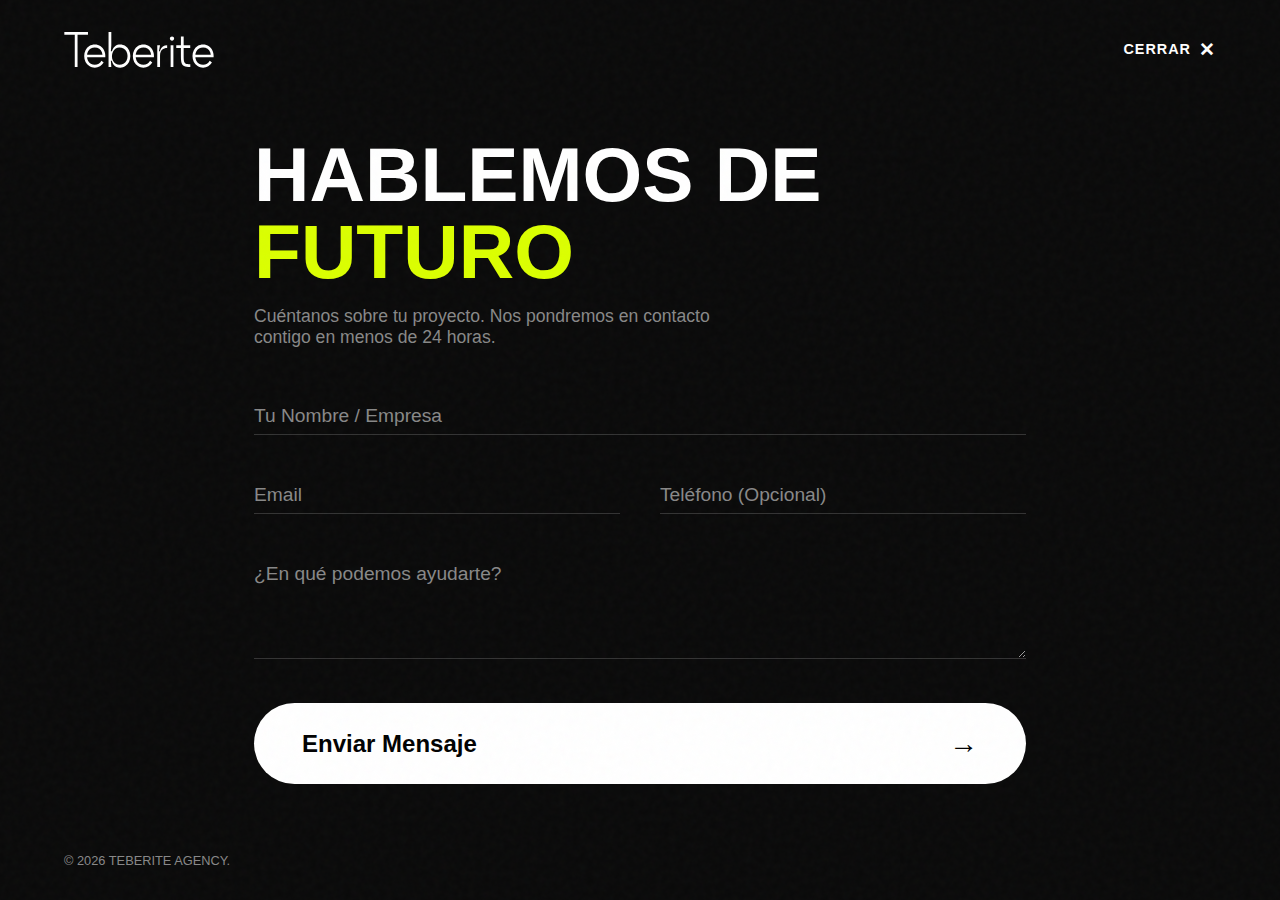
<file: contact.html>
<!DOCTYPE html>
<html lang="es">
  <head>
    <meta charset="UTF-8" />
    <meta name="viewport" content="width=device-width, initial-scale=1.0" />
    <title>Contacto — Teberite</title>
    <link rel="preconnect" href="https://fonts.googleapis.com" />
    <link rel="preconnect" href="https://fonts.gstatic.com" crossorigin />
    <link
      href="https://api.fontshare.com/v2/css?f[]=switzer@300,400,500,600,700,800&display=swap"
      rel="stylesheet"
    />
    <link rel="stylesheet" href="./styles.css" />
  </head>
  <body class="page contact-page-body">
    <div class="noise-overlay"></div>

    <header class="site-header container">
      <a href="index.html" class="logo-link">
        <img src="./Logo blanco .svg" alt="Logo Teberite" class="logo" />
      </a>

      <a href="index.html" class="close-btn" aria-label="Volver al inicio">
        <span class="close-text">CERRAR</span>
        <span class="close-icon">✕</span>
      </a>
    </header>

    <main class="container form-container fade-in visible">
      <div class="form-header">
        <h1 class="form-title">
          HABLEMOS DE<br /><span class="text-accent">FUTURO</span>
        </h1>
        <p class="form-desc">
          Cuéntanos sobre tu proyecto. Nos pondremos en contacto contigo en
          menos de 24 horas.
        </p>
      </div>

      <form
        action="https://formsubmit.co/info@teberite.com"
        method="POST"
        class="contact-form"
      >
        <input
          type="hidden"
          name="_next"
          value="http://tudominio.com/thanks.html"
        />
        <div class="input-group">
          <input type="text" id="name" name="name" placeholder=" " required />
          <label for="name">Tu Nombre / Empresa</label>
        </div>

        <div class="form-row">
          <div class="input-group">
            <input
              type="email"
              id="email"
              name="email"
              placeholder=" "
              required
            />
            <label for="email">Email</label>
          </div>
          <div class="input-group">
            <input type="tel" id="phone" name="phone" placeholder=" " />
            <label for="phone">Teléfono (Opcional)</label>
          </div>
        </div>

        <div class="input-group">
          <textarea
            id="message"
            name="message"
            rows="4"
            placeholder=" "
            required
          ></textarea>
          <label for="message">¿En qué podemos ayudarte?</label>
        </div>

        <div class="form-footer">
          <button type="submit" class="cta-big btn-submit">
            Enviar Mensaje <span>→</span>
          </button>
        </div>
      </form>
    </main>

    <footer class="minimal-footer container">
      <div class="copyright">
        <span>© <span id="year">2025</span> TEBERITE AGENCY.</span>
      </div>
    </footer>

    <script>
      // Actualizar año automáticamente
      const yearSpan = document.getElementById("year");
      if (yearSpan) yearSpan.textContent = new Date().getFullYear();
    </script>
  </body>
</html>
</file>
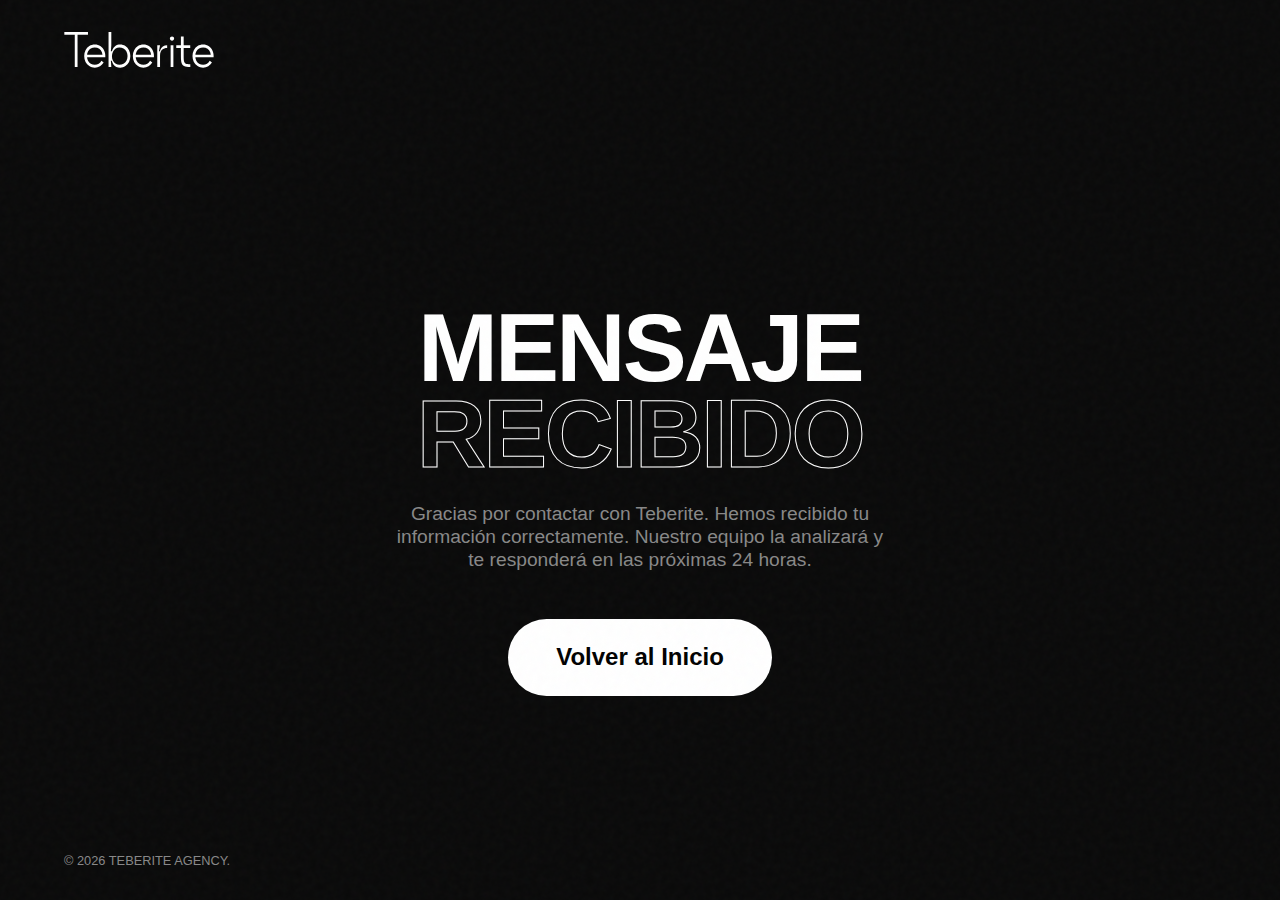
<file: thanks.html>
<!DOCTYPE html>
<html lang="es">
  <head>
    <meta charset="UTF-8" />
    <meta name="viewport" content="width=device-width, initial-scale=1.0" />
    <title>Mensaje Recibido — Teberite</title>
    <link rel="preconnect" href="https://fonts.googleapis.com" />
    <link rel="preconnect" href="https://fonts.gstatic.com" crossorigin />
    <link
      href="https://api.fontshare.com/v2/css?f[]=switzer@300,400,500,600,700,800&display=swap"
      rel="stylesheet"
    />
    <link rel="stylesheet" href="./styles.css" />
  </head>
  <body class="page thanks-page-body">
    <div class="noise-overlay"></div>

    <header class="site-header container">
      <a href="index.html" class="logo-link">
        <img src="./Logo blanco .svg" alt="Logo Teberite" class="logo" />
      </a>
    </header>

    <main class="container thanks-content fade-in visible">
      <div class="thanks-wrapper">
        <div class="success-icon">✓</div>

        <h1
          class="hero__title"
          style="font-size: clamp(2.5rem, 8vw, 6rem); margin-bottom: 1.5rem"
        >
          MENSAJE<br />
          <span class="text-outline">RECIBIDO</span>
        </h1>

        <p class="hero__lead" style="margin: 0 auto 3rem auto">
          Gracias por contactar con Teberite. Hemos recibido tu información
          correctamente. Nuestro equipo la analizará y te responderá en las
          próximas 24 horas.
        </p>

        <a href="index.html" class="cta-big">Volver al Inicio</a>
      </div>
    </main>

    <footer class="minimal-footer container" style="text-align: center">
      <div class="copyright">
        <span>© <span id="year">2025</span> TEBERITE AGENCY.</span>
      </div>
    </footer>

    <script>
      const yearSpan = document.getElementById("year");
      if (yearSpan) yearSpan.textContent = new Date().getFullYear();
    </script>
  </body>
</html>
</file>
<file: styles.css>
:root {
  /* --- Colores --- */
  --c-accent: #dbff00;
  --c-bg: #0a0a0a;
  --c-card: #141414;
  --c-text: #ffffff;
  --c-text-muted: #888888;

  /* --- Tipografía Fluida --- */
  --font-main: "Switzer", sans-serif;
  --fs-hero: clamp(3rem, 10vw, 8rem);
  --fs-h2: clamp(2rem, 5vw, 4rem);
  --fs-body: 1rem;

  /* --- Espaciado y Layout --- */
  --container-width: 1600px;
  --spacing-pad: 5vw;
  --radius: 12px;
  --header-h: 100px;

  /* --- Animaciones --- */
  --ease-smooth: cubic-bezier(0.165, 0.84, 0.44, 1);
}

/* --- RESET & BASE --- */
*,
*::before,
*::after {
  margin: 0;
  padding: 0;
  box-sizing: border-box;
}

html {
  width: 100%;
  max-width: 100vw;
  scroll-behavior: smooth;
  /* Corrección solicitada: Fallback y Clip estricto */
  overflow-x: hidden;
  overflow-x: clip;
}

body {
  font-family: var(--font-main);
  background-color: var(--c-bg);
  color: var(--c-text);
  line-height: 1.2;
  position: relative;
  width: 100%;
  /* Corrección solicitada: Clip estricto para evitar scroll horizontal */
  overflow-x: clip;
  -webkit-font-smoothing: antialiased;
}

a {
  text-decoration: none;
  color: inherit;
  transition: color 0.3s ease;
  cursor: pointer;
}
ul {
  list-style: none;
}
img {
  display: block;
  width: 100%;
  height: 100%;
  object-fit: cover;
}

/* --- UTILITARIOS --- */
.container {
  width: 100%;
  max-width: var(--container-width);
  margin: 0 auto;
  padding: 0 var(--spacing-pad);
}

.text-accent {
  color: var(--c-accent);
}
.text-outline {
  -webkit-text-stroke: 1px #fff;
  color: transparent;
  transition: 0.5s ease;
}

.pill-badge {
  display: inline-block;
  border: 1px solid rgba(255, 255, 255, 0.3);
  padding: 0.5rem 1rem;
  border-radius: 50px;
  font-size: 0.8rem;
  color: var(--c-text-muted);
  margin-bottom: 1rem;
}

/* Texture Overlay */
.noise-overlay {
  position: fixed;
  inset: 0;
  pointer-events: none;
  z-index: 9999;
  opacity: 0.03;
  background-image: url("data:image/svg+xml,%3Csvg viewBox='0 0 200 200' xmlns='http://www.w3.org/2000/svg'%3E%3Cfilter id='noiseFilter'%3E%3CfeTurbulence type='fractalNoise' baseFrequency='0.65' numOctaves='3' stitchTiles='stitch'/%3E%3C/filter%3E%3Crect width='100%25' height='100%25' filter='url(%23noiseFilter)'/%3E%3C/svg%3E");
}

/* --- HEADER & NAV --- */
.site-header {
  height: var(--header-h);
  display: flex;
  align-items: center;
  justify-content: space-between;
  position: relative;
  z-index: 100;
}

.logo {
  width: 130px;
  height: auto;
}
@media (min-width: 768px) {
  .logo {
    width: 150px;
  }
}

/* Desktop Nav */
.desktop-nav {
  display: none;
  gap: 3rem;
}
.desktop-nav a {
  font-size: 0.9rem;
  text-transform: uppercase;
  letter-spacing: 1px;
  font-weight: 500;
  position: relative;
}
.desktop-nav a::after {
  content: "";
  position: absolute;
  bottom: -5px;
  left: 0;
  width: 0;
  height: 1px;
  background: var(--c-accent);
  transition: width 0.3s ease;
}
.desktop-nav a:hover::after {
  width: 100%;
}

@media (min-width: 768px) {
  .desktop-nav {
    display: flex;
  }
}

/* Hamburger & Mobile Menu */
.hamburger-btn {
  display: flex;
  flex-direction: column;
  justify-content: space-around;
  width: 30px;
  height: 25px;
  background: none;
  border: none;
  cursor: pointer;
  z-index: 200;
}
.line {
  width: 100%;
  height: 2px;
  background: var(--c-text);
  border-radius: 10px;
  transition: 0.3s ease-in-out;
}

.hamburger-btn.is-open .line:nth-child(2) {
  opacity: 0;
}
.hamburger-btn.is-open .line:nth-child(1) {
  transform: translateY(8.5px) rotate(45deg);
}
.hamburger-btn.is-open .line:nth-child(3) {
  transform: translateY(-8.5px) rotate(-45deg);
}

@media (min-width: 768px) {
  .hamburger-btn {
    display: none;
  }
}

.menu-overlay {
  position: fixed;
  inset: 0;
  background: var(--c-accent);
  display: flex;
  align-items: center;
  justify-content: center;
  opacity: 0;
  pointer-events: none;
  z-index: 150;
  transition: opacity 0.5s ease;
}
.menu-overlay.active {
  opacity: 1;
  pointer-events: all;
}
.menu-nav a {
  font-size: 3rem;
  font-weight: 800;
  text-transform: uppercase;
  color: var(--c-bg);
  line-height: 1.5;
}
.menu-nav a:hover {
  -webkit-text-stroke: 1px var(--c-bg);
  color: transparent;
}

/* --- SECTIONS --- */
section {
  padding: 4rem 0;
}

.hero {
  min-height: 90vh;
  display: flex;
  flex-direction: column;
  justify-content: center;
  position: relative;
}
.hero__content {
  z-index: 2;
  position: relative;
}

.hero__title {
  font-size: var(--fs-hero);
  font-weight: 800;
  line-height: 0.9;
  letter-spacing: -0.03em;
  margin-bottom: 2rem;
}
.hero__title:hover .text-outline {
  color: var(--c-accent);
  -webkit-text-stroke: 1px var(--c-accent);
}
/* 1. La palabra "ALINEAMOS" pasa a ser un supertítulo */
.hero__label {
  font-size: clamp(1rem, 2vw, 1.5rem); /* Mucho más pequeño */
  color: var(--c-accent);
  letter-spacing: 4px;
  font-weight: 600;
  margin-bottom: 0.5rem;
  margin-left: 5px; /* Pequeño ajuste óptico */
}

/* 2. Las palabras clave GIGANTES */
.hero__word {
  font-size: clamp(3.5rem, 11vw, 9rem); /* Letra masiva */
  font-weight: 800;
  letter-spacing: -0.04em;
  color: var(--c-text);
  /* Para que no se rompan las palabras en móvil */
  word-break: keep-all;
}

/* 3. Estilo para el outline (ya lo tenías, pero aseguremos) */
.text-outline {
  -webkit-text-stroke: 1px #fff;
  color: transparent;
  transition: all 0.5s ease;
}
.hero__word:hover.text-outline {
  color: var(--c-accent);
  -webkit-text-stroke: 1px var(--c-accent);
}

/* 4. Un toque de diseño: Indentar la última línea */
.indent-right {
  align-self: flex-start; /* O flex-end si prefieres escalera */
  margin-left: 10vw; /* Desplaza la última línea a la derecha */
  color: var(--c-text-muted); /* Opcional: poner "Personas" en gris o blanco */
}
/* En móvil quitamos la indentación para que quepa */
@media (max-width: 768px) {
  .indent-right {
    margin-left: 0;
  }
}
.hero__lead {
  max-width: 500px;
  color: var(--c-text-muted);
  font-size: 1.2rem;
  margin-bottom: 2rem;
}

.glow-bg {
  position: absolute;
  top: 50%;
  left: 50%;
  transform: translate(-50%, -50%);
  width: 60vw;
  height: 60vw;
  background: radial-gradient(
    circle,
    rgba(219, 255, 0, 0.15) 0%,
    rgba(10, 10, 10, 0) 70%
  );
  z-index: 1;
  pointer-events: none;
}

.section-header {
  margin: 4rem 0;
  border-top: 1px solid #333;
  padding-top: 2rem;
  display: flex;
  justify-content: space-between;
  align-items: flex-start;
  flex-wrap: wrap;
  gap: 2rem;
}
.section-title {
  font-size: 2.5rem;
  text-transform: uppercase;
  font-weight: 700;
}
.section-desc {
  color: var(--c-text-muted);
  max-width: 300px;
}

/* --- GRID SYSTEM UNIFICADO --- */
.grid-system {
  display: grid;
  gap: 1.5rem;
  grid-template-columns: 1fr;
}
@media (min-width: 768px) {
  .grid-system {
    grid-template-columns: repeat(2, 1fr);
  }
  .span-2 {
    grid-column: span 2;
  }
  /* Modificador para Bento grid (columna izq más ancha) */
  .bento-layout {
    grid-template-columns: 1.5fr 1fr;
  }
  .bento-layout .span-2 {
    grid-row: span 2;
  }
}

/* Card Genérica (Servicios) */
.card {
  background: var(--c-card);
  padding: 2.5rem;
  border-radius: var(--radius);
  transition: 0.3s ease;
  border: 1px solid transparent;
  display: flex;
  flex-direction: column;
  justify-content: space-between;
  min-height: 300px;
}
.card:hover {
  border-color: #333;
  background: #1a1a1a;
  transform: translateY(-5px);
}
.service-num {
  font-family: monospace;
  color: var(--c-accent);
  margin-bottom: 2rem;
  display: block;
}
.card__title {
  font-size: 2rem;
  margin-bottom: 1rem;
  font-weight: 600;
  text-transform: uppercase;
}
.service-list li {
  color: var(--c-text-muted);
  margin-bottom: 0.5rem;
  border-bottom: 1px solid #333;
  padding-bottom: 0.5rem;
  width: fit-content;
}

/* Project Card */
.project-card {
  position: relative;
  border-radius: var(--radius);
  overflow: hidden;
  cursor: pointer;
  aspect-ratio: 16/10;
  width: 100%;
}
.project-card img {
  transition: transform 0.7s var(--ease-smooth);
}
.project-card:hover img {
  transform: scale(1.05);
}

.project-overlay {
  position: absolute;
  inset: 0;
  background: rgba(0, 0, 0, 0.4);
  display: flex;
  flex-direction: column;
  justify-content: flex-end;
  padding: 2rem;
  opacity: 0;
  transition: opacity 0.3s ease;
}
.project-card:hover .project-overlay {
  opacity: 1;
}
.overlay-content h3 {
  font-size: 1.5rem;
  text-transform: uppercase;
  font-weight: 700;
}
.btn-arrow {
  display: inline-block;
  margin-top: 1rem;
  padding: 0.5rem 1rem;
  background: var(--c-accent);
  color: var(--c-bg);
  border-radius: 20px;
  font-size: 0.8rem;
  font-weight: 600;
}

/* --- MARQUEE --- */
.marquee-wrapper {
  margin: 6rem 0;
  background: var(--c-accent);
  padding: 1rem 0;
  transform: rotate(-2deg) scale(1.05);
  /* Full width hack seguro con clip en body */
  width: 105vw;
  margin-left: -2.5vw;
}
.marquee-content {
  display: flex;
  animation: scroll 25s linear infinite;
}
.marquee-content span {
  color: var(--c-bg);
  font-weight: 800;
  font-size: 1.5rem;
  text-transform: uppercase;
  white-space: nowrap;
}
@keyframes scroll {
  0% {
    transform: translateX(0);
  }
  100% {
    transform: translateX(-50%);
  }
}

/* --- FOOTER & CTA --- */
.approach {
  text-align: center;
  padding: 8rem 0;
}
.cta-big {
  font-size: 1.5rem;
  background: #fff;
  color: #000;
  padding: 1.5rem 3rem;
  border-radius: 50px;
  font-weight: 700;
  display: inline-block;
  transition: 0.2s;
}
.cta-big:hover {
  transform: scale(1.05);
  background: var(--c-accent);
}

.site-footer {
  border-top: 1px solid #333;
  padding-top: 4rem;
  padding-bottom: 2rem;
}
.big-email {
  font-size: clamp(2rem, 6vw, 5rem);
  font-weight: 700;
  transition: color 0.3s ease;
}
.big-email:hover {
  color: var(--c-accent);
}

.footer-bottom {
  margin-top: 4rem;
  display: flex;
  justify-content: space-between;
  flex-wrap: wrap;
  gap: 1rem;
  color: var(--c-text-muted);
  font-size: 0.9rem;
}
.socials a {
  margin-left: 1.5rem;
  transition: color 0.2s;
}
.socials a:hover {
  color: #fff;
}
/* --- FOOTER MEJORADO --- */
.site-footer {
  padding-top: 6rem;
  padding-bottom: 2rem;
  display: flex;
  flex-direction: column;
  gap: 3rem;
}

/* 1. CTA Section */
.footer-cta {
  display: flex;
  flex-direction: column;
  gap: 1rem;
}
.footer-label {
  font-size: 0.9rem;
  letter-spacing: 1px;
  color: var(--c-accent);
  text-transform: uppercase;
}
.big-email-link {
  /* font-size: clamp(2.5rem, 7vw, 6.5rem); */
  font-size: clamp(2.4rem, 6vw, 6.5rem);
  font-weight: 800;
  line-height: 1;
  letter-spacing: -0.03em;
  transition: color 0.3s ease;
  display: flex;
  align-items: center;

  gap: 1rem;
  /* gap: 0.5rem; */
}
.big-email-link .arrow-icon {
  font-size: 0.5em; /* La mitad del tamaño del texto */
  transition: transform 0.3s ease;
}
.big-email-link:hover {
  color: var(--c-text-muted); /* Efecto inverso elegante */
  -webkit-text-stroke: 1px #fff; /* Opcional: añade borde al hover */
  color: transparent;
}
.big-email-link:hover .arrow-icon {
  transform: translate(10px, -10px);
  color: var(--c-accent);
  -webkit-text-stroke: 0;
}

/* Divider Line */
.footer-divider {
  width: 100%;
  height: 1px;
  background-color: #333;
}

/* 2. Grid Section */
.footer-grid {
  display: grid;
  grid-template-columns: 1fr;
  gap: 3rem;
}

.footer-col {
  display: flex;
  flex-direction: column;
  gap: 1.5rem;
}

.col-title {
  font-size: 0.8rem;
  color: var(--c-text-muted);
  letter-spacing: 1px;
  text-transform: uppercase;
  margin-bottom: 0.5rem;
}

.footer-links li {
  margin-bottom: 0.8rem;
}
.footer-links a {
  font-size: 1.1rem;
  position: relative;
  display: inline-block;
}
/* Efecto hover subrayado animado */
.footer-links a::after {
  content: "";
  position: absolute;
  width: 0;
  height: 1px;
  bottom: 0;
  left: 0;
  background-color: var(--c-accent);
  transition: width 0.3s ease;
}
.footer-links a:hover {
  color: var(--c-accent);
}
.footer-links a:hover::after {
  width: 100%;
}

/* Estilos específicos columna marca */
.footer-logo {
  /* 1. Reseteamos el comportamiento global */
  width: auto;
  height: auto;
  object-fit: contain;

  /* 2. Definimos el tamaño máximo real */
  max-width: 140px;
  display: block;

  margin-bottom: 1rem;
  opacity: 0.8;
}
.footer-tagline {
  color: var(--c-text-muted);
  line-height: 1.4;
  font-size: 0.95rem;
  max-width: 250px;
}

/* 3. Bottom Section */
.footer-bottom {
  display: flex;
  justify-content: space-between;
  align-items: flex-end;
  font-size: 0.85rem;
  color: var(--c-text-muted);
  flex-wrap: wrap;
  gap: 1rem;
}

.copyright {
  display: flex;
  flex-direction: column;
  gap: 0.5rem;
}

.back-to-top {
  background: none;
  border: 1px solid #333;
  color: var(--c-text);
  padding: 0.5rem 1rem;
  border-radius: 50px;
  cursor: pointer;
  font-family: var(--font-main);
  text-transform: uppercase;
  font-size: 0.75rem;
  transition: all 0.3s ease;
}
.back-to-top:hover {
  background: var(--c-accent);
  border-color: var(--c-accent);
  color: var(--c-bg);
}

/* Desktop Grid adjustments */
@media (min-width: 768px) {
  .footer-grid {
    /* 2 partes para marca, 1 para resto */
    grid-template-columns: 2fr 1fr 1fr 1fr;
  }
  .copyright {
    flex-direction: row;
    gap: 2rem;
  }
}
/* UTILS: Animation */
.fade-in {
  opacity: 0;
  transform: translateY(20px);
  transition: opacity 0.6s ease, transform 0.6s ease;
}
.fade-in.visible {
  opacity: 1;
  transform: translateY(0);
}

/* CONTACT CTA */
/* --- PÁGINA DE CONTACTO --- */

.contact-page-body {
  min-height: 100vh;
  display: flex;
  flex-direction: column;
}

/* Header específico */
.close-btn {
  display: flex;
  align-items: center;
  gap: 0.5rem;
  font-size: 0.9rem;
  font-weight: 600;
  letter-spacing: 1px;
  transition: color 0.3s ease;
}
.close-btn:hover {
  color: var(--c-accent);
}
.close-icon {
  font-size: 1.2rem;
}
/* Ocultar texto "CERRAR" en móviles muy pequeños */
@media (max-width: 400px) {
  .close-text {
    display: none;
  }
}

/* Layout Central */
.form-container {
  flex: 1; /* Empuja el footer hacia abajo */
  display: flex;
  flex-direction: column;
  justify-content: center;
  max-width: 900px; /* Más estrecho para lectura */
  padding-top: 2rem;
  padding-bottom: 4rem;
}

.form-header {
  margin-bottom: 3rem;
}
.form-title {
  font-size: clamp(2.5rem, 6vw, 5rem);
  line-height: 1;
  font-weight: 800;
  margin-bottom: 1rem;
  text-transform: uppercase;
}
.form-desc {
  color: var(--c-text-muted);
  font-size: 1.1rem;
  max-width: 500px;
}

/* Estilos del Formulario */
.contact-form {
  display: flex;
  flex-direction: column;
  gap: 2.5rem;
}

.form-row {
  display: grid;
  grid-template-columns: 1fr;
  gap: 2.5rem;
}
@media (min-width: 768px) {
  .form-row {
    grid-template-columns: 1fr 1fr;
  }
}

/* Inputs animados estilo "Floating Label" */
.input-group {
  position: relative;
  width: 100%;
}

.input-group input,
.input-group textarea {
  width: 100%;
  background: transparent;
  border: none;
  border-bottom: 1px solid #333; /* Línea sutil */
  color: var(--c-text);
  font-family: var(--font-main);
  font-size: 1.2rem;
  padding: 0.5rem 0;
  border-radius: 0; /* Reset iOS */
  transition: border-color 0.3s ease;
}

.input-group textarea {
  resize: vertical;
  min-height: 60px;
}

.input-group input:focus,
.input-group textarea:focus {
  outline: none;
  border-bottom-color: var(--c-accent);
}

/* La etiqueta (Label) */
.input-group label {
  position: absolute;
  top: 0.5rem;
  left: 0;
  color: var(--c-text-muted);
  font-size: 1.2rem;
  pointer-events: none;
  transition: 0.3s ease all;
}

/* Animación cuando escribes o haces click */
.input-group input:focus ~ label,
.input-group input:not(:placeholder-shown) ~ label,
.input-group textarea:focus ~ label,
.input-group textarea:not(:placeholder-shown) ~ label {
  top: -1.2rem;
  font-size: 0.8rem;
  color: var(--c-accent);
  letter-spacing: 1px;
  font-weight: 600;
  text-transform: uppercase;
}

/* Botón Submit */
.btn-submit {
  border: none;
  cursor: pointer;
  width: 100%;
  display: flex;
  justify-content: space-between;
  align-items: center;
}
.btn-submit span {
  font-size: 1.2em;
  transition: transform 0.3s ease;
}
.btn-submit:hover span {
  transform: translateX(5px);
}

/* Minimal Footer */
.minimal-footer {
  padding-bottom: 2rem;
  color: var(--c-text-muted);
  font-size: 0.8rem;
  border-top: none;
}

/* --- PÁGINA DE GRACIAS --- */

.thanks-page-body {
  min-height: 100vh;
  display: flex;
  flex-direction: column;
}

.thanks-content {
  flex: 1; /* Ocupa todo el espacio vertical disponible */
  display: flex;
  align-items: center;
  justify-content: center;
  text-align: center;
  padding-bottom: 4rem;
}

.thanks-wrapper {
  max-width: 800px;
  width: 100%;
}

/* Icono de éxito animado */
.success-icon {
  display: inline-flex;
  align-items: center;
  justify-content: center;
  width: 80px;
  height: 80px;
  border: 1px solid var(--c-accent);
  color: var(--c-accent);
  border-radius: 50%;
  font-size: 2.5rem;
  margin-bottom: 2rem;

  /* Animación de entrada */
  animation: popIn 0.6s cubic-bezier(0.175, 0.885, 0.32, 1.275) forwards;
  opacity: 0;
  transform: scale(0.5);
}

@keyframes popIn {
  to {
    opacity: 1;
    transform: scale(1);
  }
}
</file>
